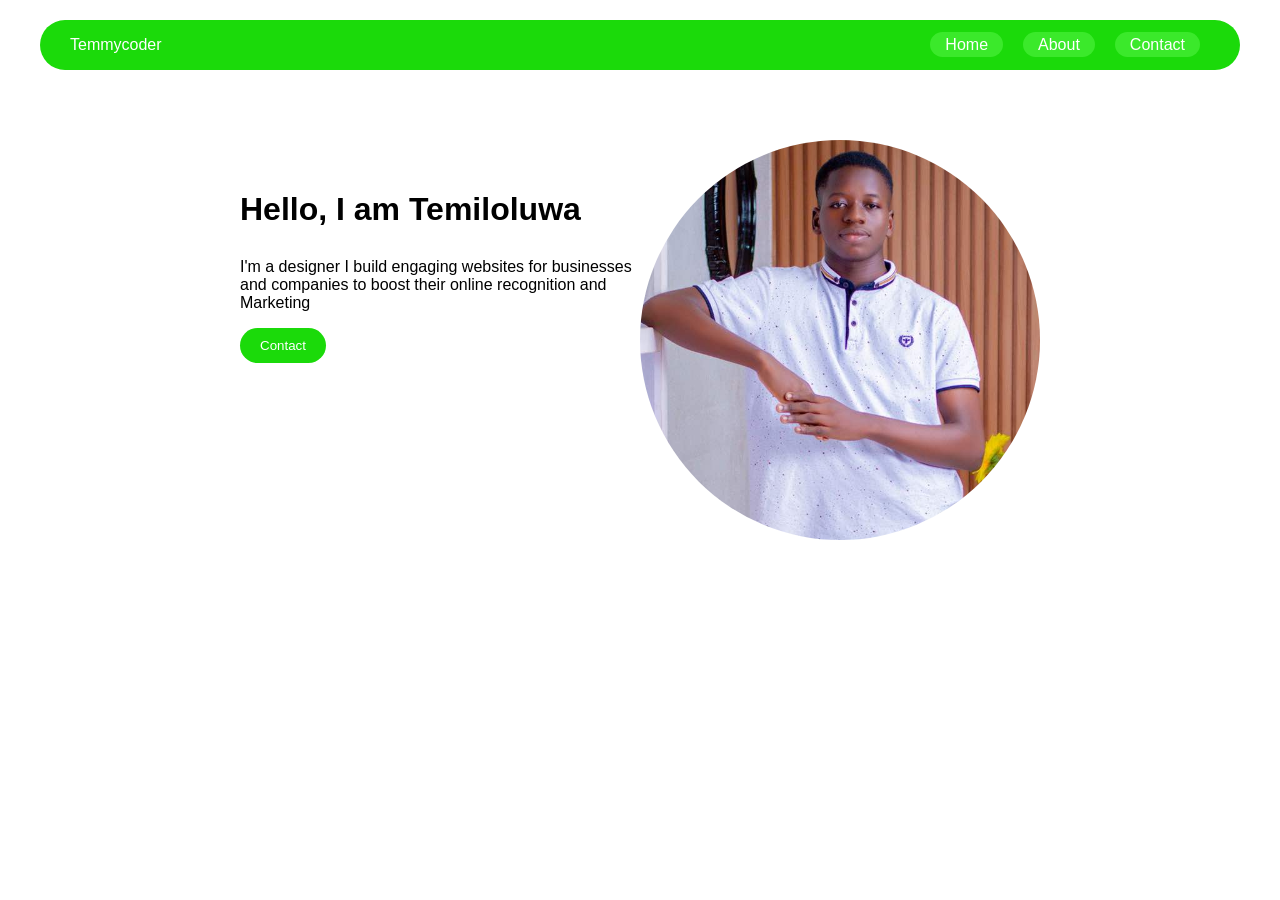
<file: personal_portfolio_Titus/index.html>
<!DOCTYPE html>
<html lang="en">
<head>
    <meta charset="UTF-8">
    <meta name="viewport" content="width=device-width, initial-scale=1.0">
    <title>My Portfolio</title>
    <link rel="stylesheet" href="style.css">
</head>
<body>
    <nav class="container-fluid bg-secondary edge-round navbar">
        <span>Temmycoder</span>

        <ul class="list">
            <li class="nav-links"><a href="index.html">Home</a></li>
            <li class="nav-links"><a href="about.html">About</a></li>
            <li class="nav-links"><a href="contact.html">Contact</a></li>
        </ul>
    </nav>
    <div class="hero container">
        <div class="col hero-text">
            <h1>Hello, I am Temiloluwa</h1>
            <p class="hero-text">I'm a designer
            I build engaging websites for businesses and companies to boost their online recognition and Marketing</p>
            <a href="contact.html"><button type="button">Contact</button></a>
        </div>
        <div class="col">
            <img src="img/profile_pic.jpg" alt="profile">
        </div>
    </div>
    <main class="container">
       <div class="contact">

       </div>
    </main>

    <footer>
        
    </footer>
</body>
</html>
</file>
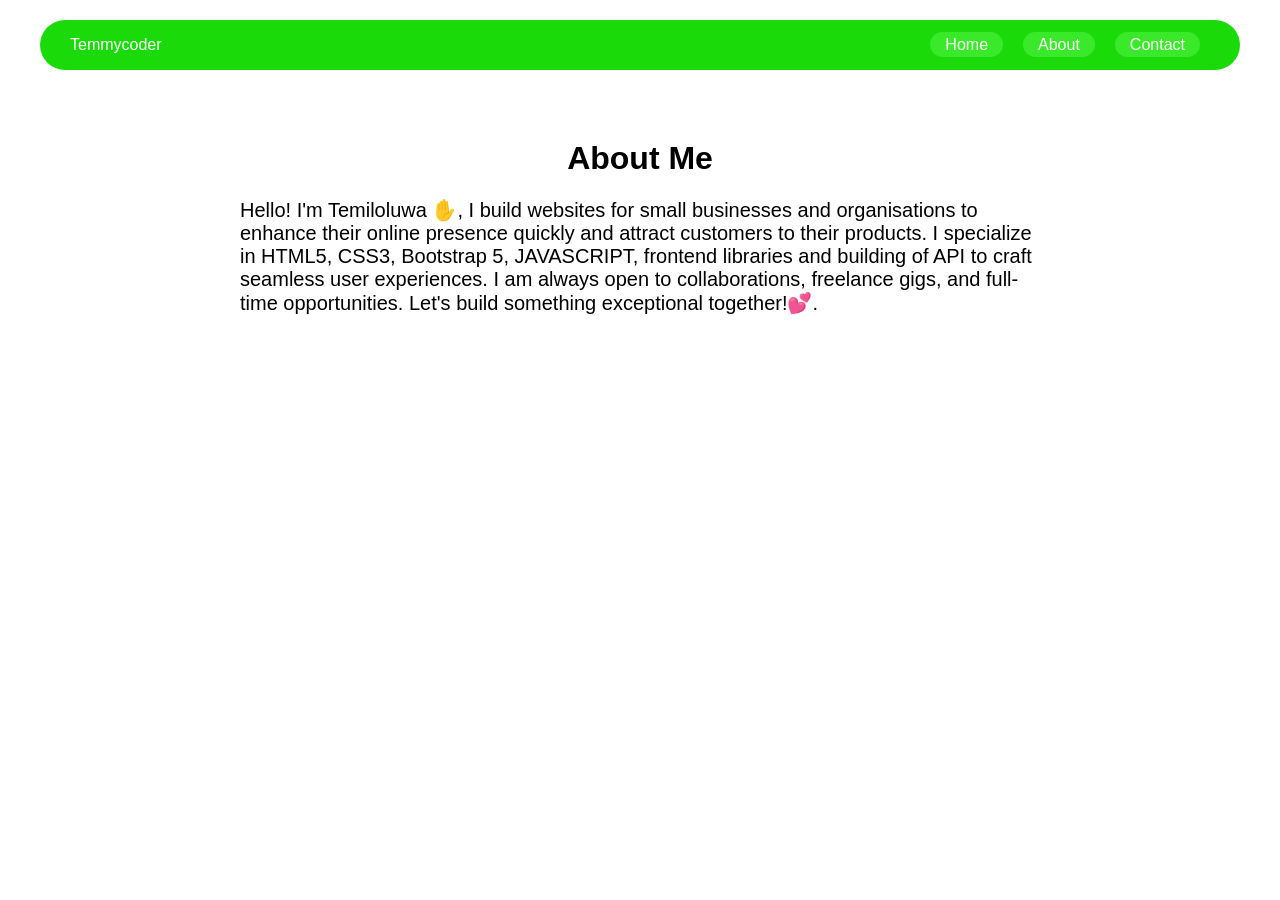
<file: personal_portfolio_Titus/about.html>
<!DOCTYPE html>
<html lang="en">
<head>
    <meta charset="UTF-8">
    <meta name="viewport" content="width=device-width, initial-scale=1.0">
    <title>My Portfolio</title>
    <link rel="stylesheet" href="style.css">
</head>
<body>
    <nav class="container-fluid bg-secondary edge-round navbar">
        <span>Temmycoder</span>

        <ul class="list">
            <li class="nav-links"><a href="index.html">Home</a></li>
            <li class="nav-links"><a href="about.html">About</a></li>
            <li class="nav-links"><a href="contact.html">Contact</a></li>
        </ul>
    </nav>
    <main class="container">
        <div class="about">
            <h1>About Me</h1>
                <p>Hello! I'm Temiloluwa ✋, I build websites for small businesses and organisations to enhance their online presence quickly and attract customers to their products. I specialize in HTML5, CSS3, Bootstrap 5, JAVASCRIPT, frontend libraries and building of API to craft seamless user experiences. I am always open to collaborations, freelance gigs, and full-time opportunities. Let's build something exceptional together!💕.</p>
        </div>
    </main>
</body>
</html>
</file>
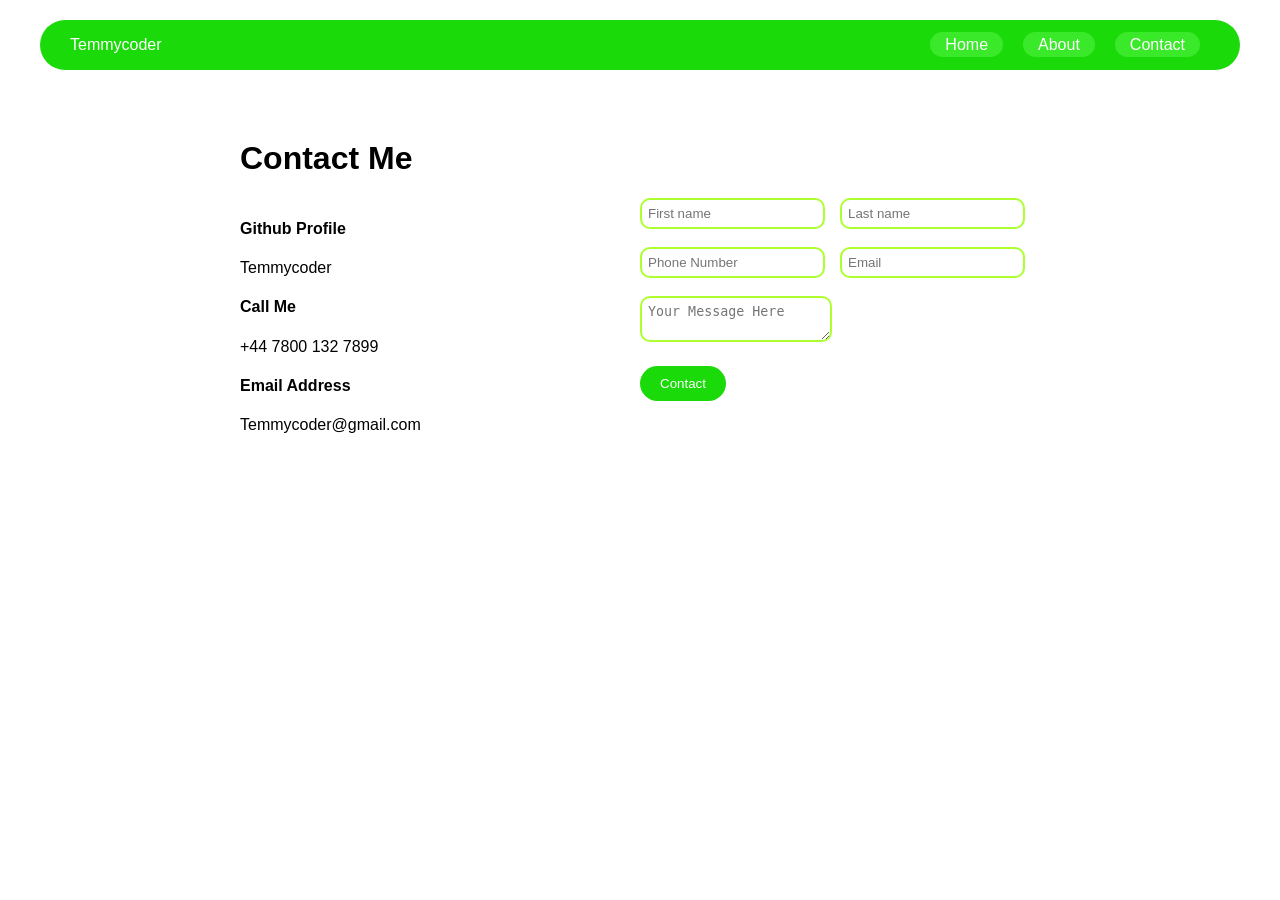
<file: personal_portfolio_Titus/contact.html>
<!DOCTYPE html>
<html lang="en">
<head>
    <meta charset="UTF-8">
    <meta name="viewport" content="width=device-width, initial-scale=1.0">
    <title>My Portfolio</title>
    <link rel="stylesheet" href="style.css">
</head>
<body>
    <nav class="container-fluid bg-secondary edge-round navbar">
        <span>Temmycoder</span>

        <ul class="list">
            <li class="nav-links"><a href="index.html">Home</a></li>
            <li class="nav-links"><a href="about.html">About</a></li>
            <li class="nav-links"><a href="contact.html">Contact</a></li>
        </ul>
    </nav>

    <div class="contact">
        <div class="container">
            <h1>Contact Me</h1>
            <div class="form">
                <div class="contact-text">
                    <div>
                        <h4>Github Profile</h4>
                        <p>Temmycoder</p>
                    </div>

                    <div>
                        <h4>Call Me</h4>
                        <p>+44 7800 132 7899</p>
                    </div>

                    <div>
                        <h4>Email Address</h4>
                        <p>Temmycoder@gmail.com</p>
                    </div>
                </div>
                <div>
                    <form  method="post">
                        <div class="grid">
                            <div>
                                <input type="text" name="" id="" placeholder="First name" required>
                            </div>
                            <div>
                                <input type="text" name="" id="" placeholder="Last name" required>
                            </div>
                            
                        </div><br>
                        
                        <div class="grid">
                            <div>
                                <input type="tel" name="" id="" placeholder="Phone Number" required>
                            </div>
                            
                            <div>
                                <input type="email" name="" id="" placeholder="Email" required>
                            </div>
                            
                        </div><br>

                        <div><textarea name="" id="" placeholder="Your Message Here"></textarea></div>

                        <div class="button" style="margin-top: 20px;">
                            <button type="button">Contact</button>
                        </div>
                    </form>
                </div>
            </div>
        </div>
    </div>
</body>
</html>
</file>
<file: personal_portfolio_Titus/style.css>
body{
    margin: 20px 40px;
    font-family: 'Lucida Sans', 'Lucida Sans Regular', 'Lucida Grande', 'Lucida Sans Unicode', Geneva, Verdana, sans-serif;
}

.container{
    margin-inline: 200px;
}

.logo{
    list-style: none;
}

.navbar{
    display: flex;
    justify-content: space-between;
    padding: 0 30px;
    align-items: center;
    color: white;
}

.bg-secondary{
    background-color: rgb(27, 218, 10);
}

.list{
    display: flex;
}

.nav-links{
    padding-inline: 10px;
    list-style: none;
}

a{
    text-decoration: none;
    color: white;
}

.nav-links a{
    background-color: rgb(59, 233, 43);
    padding: 4px 15px;
    border-radius: 20px;
}

.nav-links a:hover{
    color: black;
}

.edge-round{
    border-radius: 35px;
}

.hero{
    margin-top: 70px;
    display: grid;
    grid-template-columns: 1fr 1fr;
    justify-content: space-between;
}

.col img{
    border-radius: 100%;
    width: 400px;
}

button{
    color: white;
    background-color: rgb(27, 218, 10);
    padding: 10px 20px;
    border: none;
    border-radius: 20px;
}

button:hover{
    background-color: rgb(18, 177, 3);
    cursor: pointer;
}

.hero-text{
    margin-top: 30px;
}

.about, .contact{
    margin-top: 70px;
}

.center{
    text-align: center;
}

.about h1{
    text-align: center;
}

.about p{
    font-size: 20px;
}

.form, .grid{
    display: grid;
    grid-template-columns: 1fr 1fr;
    justify-content: space-between;
}

form input, textarea{
    border: 2px solid greenyellow;
    border-radius: 10px;
    padding: 6px;
}


@media (max-width: 1024px){
    .container{
        margin-inline:100px;
    }

    
    .col img{
        width: 300px;
    }

    .hero-text{
        margin-top: 0;
    }
}

@media (max-width: 768px){
    .container{
        margin: auto;
    }

    .hero{
        display: block;
    }

    .col img{
        margin-top: 50px;
    }

    nav .list{
        visibility: hidden;
    }
}
</file>
